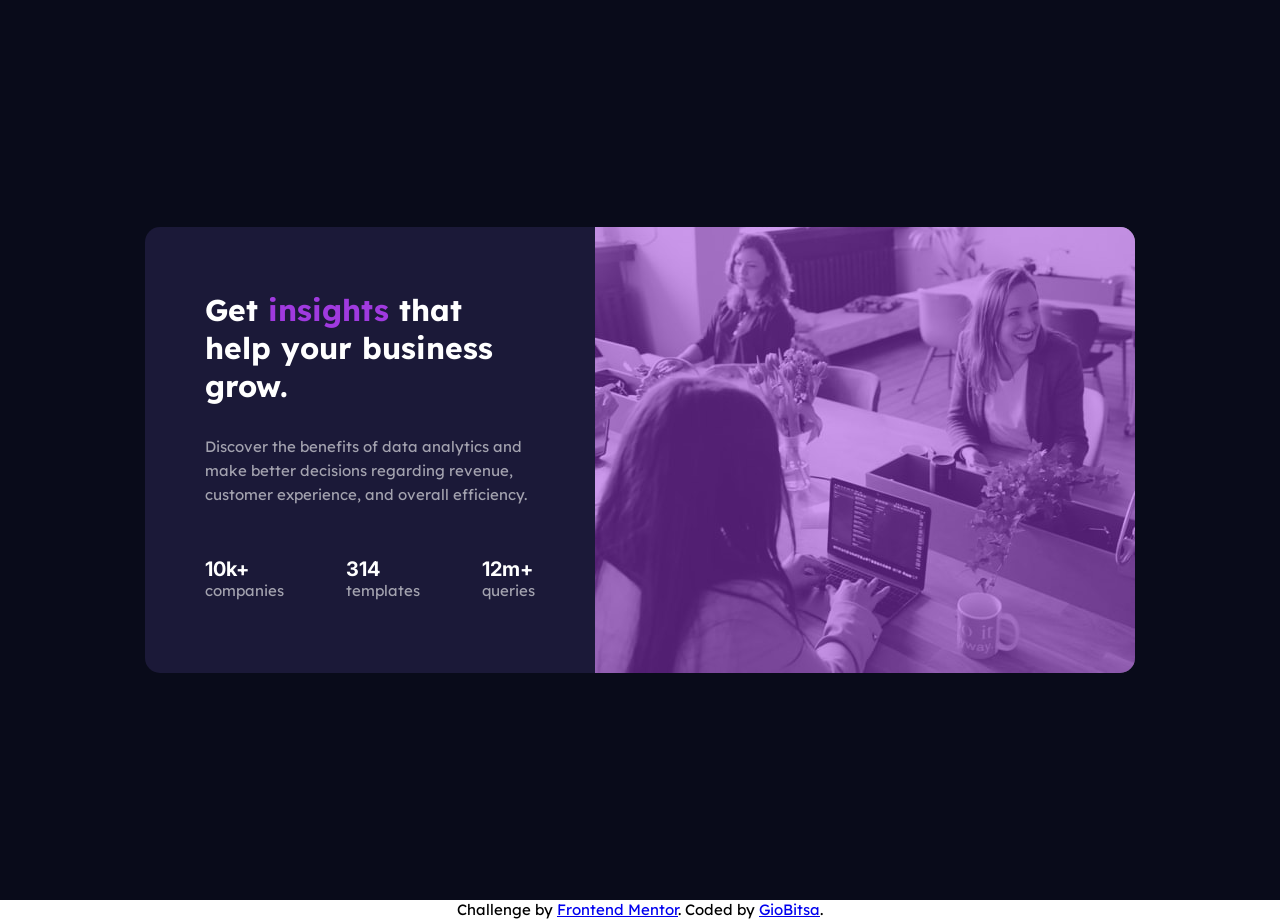
<file: index.html>
<!DOCTYPE html>
<html lang="en">
<head>
  <meta charset="UTF-8">
  <meta name="viewport" content="width=device-width, initial-scale=1.0"> <!-- displays site properly based on user's device -->

  <link rel="icon" type="image/png" sizes="32x32" href="./images/favicon-32x32.png">
  
  <title>Frontend Mentor | Stats preview card component</title>
  <!-- style -->
  <link rel="stylesheet" href="./style.css">

</head>
<body>

  <div class="main">
    <div class="content">
      <div class="left">
        <div class="text">
          <h1>Get <span>insights</span> that help your business grow.</h1>
          <p>Discover the benefits of data analytics and make better decisions regarding revenue, customer experience, and overall efficiency.</p>
        </div>
        <div class="stats">
          <div class="column">
            <span>10k+</span>
            <p>companies</p>
          </div>
          <div class="column">
            <span>314</span>
            <p>templates</p>
          </div>
          <div class="column">
            <span>12m+</span>
            <p>queries</p>
          </div>
        </div>
      </div>
      <div class="right">
        <img src="./images/image-header-desktop.jpg" alt="">
      </div>
    </div>
  </div>


  <div class="attribution" style="text-align: center;">
    Challenge by <a href="https://www.frontendmentor.io?ref=challenge" target="_blank">Frontend Mentor</a>. 
    Coded by <a href="https://giobitsa.github.io/portfolio/" target="_blank">GioBitsa</a>.
  </div>
</body>
</html>
</file>
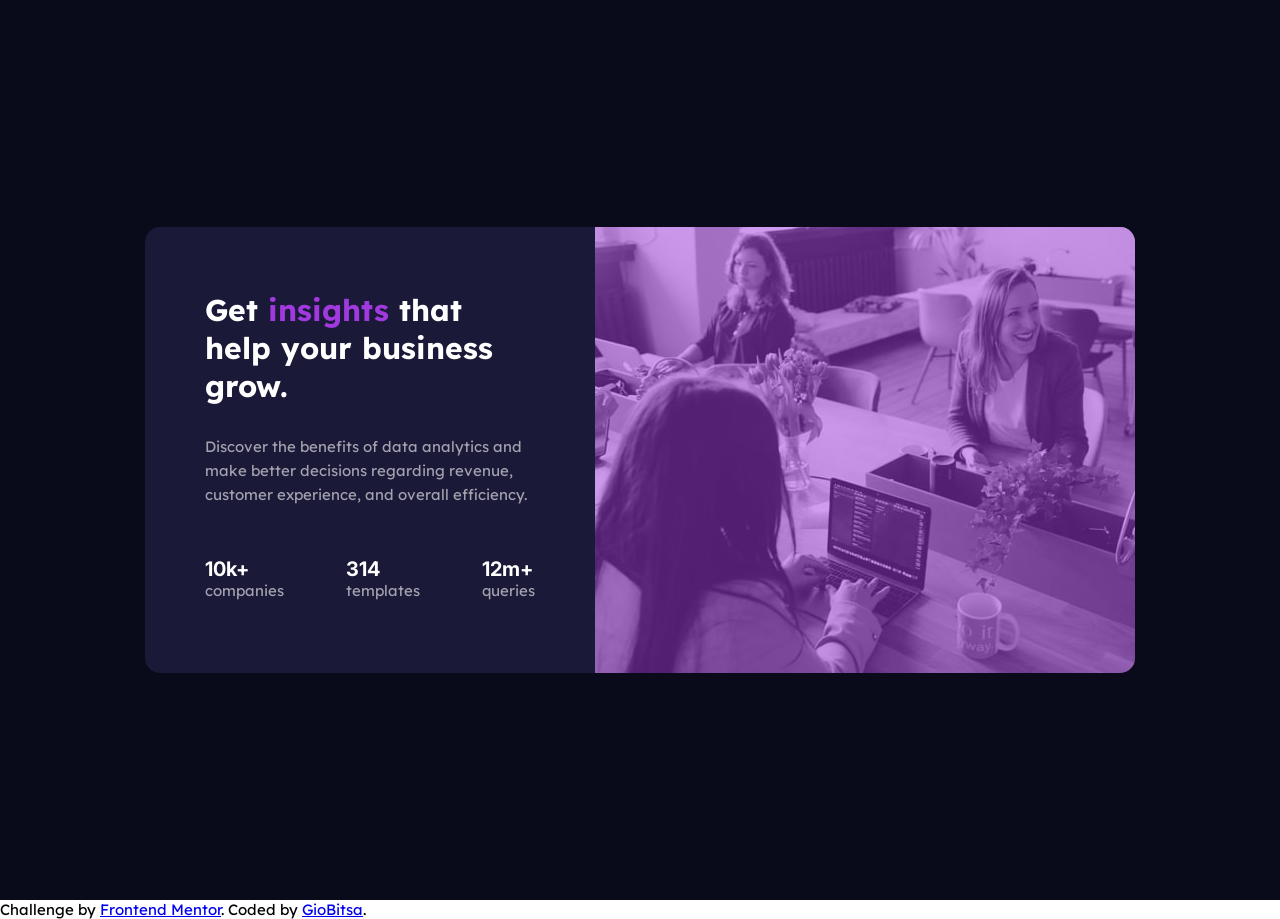
<file: 1. Stats preview card component/stats-preview-card-component-main/stats-preview-card-component-main/index.html>
<!DOCTYPE html>
<html lang="en">
<head>
  <meta charset="UTF-8">
  <meta name="viewport" content="width=device-width, initial-scale=1.0"> <!-- displays site properly based on user's device -->

  <link rel="icon" type="image/png" sizes="32x32" href="./images/favicon-32x32.png">
  
  <title>Frontend Mentor | Stats preview card component</title>
  <!-- style -->
  <link rel="stylesheet" href="./style.css">

</head>
<body>

  <div class="main">
    <div class="content">
      <div class="left">
        <div class="text">
          <h1>Get <span>insights</span> that help your business grow.</h1>
          <p>Discover the benefits of data analytics and make better decisions regarding revenue, customer experience, and overall efficiency.</p>
        </div>
        <div class="stats">
          <div class="column">
            <span>10k+</span>
            <p>companies</p>
          </div>
          <div class="column">
            <span>314</span>
            <p>templates</p>
          </div>
          <div class="column">
            <span>12m+</span>
            <p>queries</p>
          </div>
        </div>
      </div>
      <div class="right">
        <img src="./images/image-header-desktop.jpg" alt="">
      </div>
    </div>
  </div>


  <div class="attribution">
    Challenge by <a href="https://www.frontendmentor.io?ref=challenge" target="_blank">Frontend Mentor</a>. 
    Coded by <a href="https://giobitsa.github.io/portfolio/" target="_blank">GioBitsa</a>.
  </div>
</body>
</html>
</file>
<file: style.css>
@import url('https://fonts.googleapis.com/css2?family=Inter:wght@400;700&display=swap');
@import url('https://fonts.googleapis.com/css2?family=Lexend+Deca&display=swap');

*{
    margin: 0;
    padding: 0;
    box-sizing: border-box;
    /* font-family: 'Inter', sans-serif; */
    font-family: 'Lexend Deca', sans-serif;
}

:root{

    /* Primary */

    --Very-dark-blue: hsl(233, 47%, 7%); /* main background */
    --Dark-desaturated-blue: hsl(244, 38%, 16%); /* card background */
    --Soft-violet: hsl(277, 72%, 55%); /* accent */


    /* Neutral */

    --White: hsl(0, 0%, 100%); /* main heading, stats */
    --Slightly-transparent-white-one: hsla(0, 0%, 100%, 0.75); /* main paragraph */
    --Slightly-transparent-white-two: hsla(0, 0%, 100%, 0.6); /* stat headings */

}

body{
    font-size: 15px;
}

.main{
    width: 100%;
    min-height: 100vh;
    background-color: var(--Very-dark-blue);
    display: flex;
    align-items: center;
    justify-content: center;
}

.content{
    max-width: 1200px;
    background-color: var(--Dark-desaturated-blue);
    display: flex;
    align-items: center;
    justify-content: space-between;
    color: white;
    border-radius: 15px;
}

.left{
    padding: 60px;
    width: 450px;
}

.left .text{
    margin-bottom: 50px;
    font-family: 'Inter', sans-serif;
}

.left .text h1{
    color: var(--White);
    margin-bottom: 30px;
    font-weight: 700;
}

.left .text h1 span{
    color: var(--Soft-violet);
}

.left .text p{
    color: var(--Slightly-transparent-white-one);
    font-weight: 400;
    line-height: 1.5rem;
    opacity: 0.8;
}

.left .stats{
    display: flex;
    align-items: center;
    justify-content: space-between;
    margin: 10px 0;
}

.left .stats .column span{
    font-size: 20px;
    font-family: 'Inter', sans-serif;
    font-weight: 700;
}
.left .stats .column p{
    color: var(--Slightly-transparent-white-two);
}

.right{
    position: relative;
    border-radius: 0 15px 15px 0;
}
.right::after{
    content: "";
    width: 100%;
    height: 100%;
    position: absolute;
    top: 0;
    left: 0;
    background-color: var(--Soft-violet);
    opacity: 0.5;
    border-radius: 0 15px 15px 0;
}

.right img{
    display: block;
    max-width: 550px;
    border-radius: 0 15px 15px 0;
}

/* .attribution{
    position: absolute;
    bottom: 10px;
    color: white;
} */

@media screen and (max-width: 1050px){
    .content{
        flex-direction: column-reverse;
        text-align: center;
        margin: 100px 50px;
    }
    .right, .right::after, .right img{
        border-radius: 15px 15px 0 0;
    }
}

@media screen and (max-width: 650px){
    .content{
        width: 100%;
    }
    .right img{
        width: 100%;
    }
    .left{
        width: 100%;
        padding: 60px 30px;
    }
    .left .stats{
        flex-direction: column;
    }
    .column{
        margin: 10px 0;
    }
}
@media screen and (max-width: 450px){
    .content{
        margin: 100px 25px;
    }
    .left .text h1{
        font-size: 1.5rem;
    }
}
</file>
<file: 1. Stats preview card component/stats-preview-card-component-main/stats-preview-card-component-main/style.css>
@import url('https://fonts.googleapis.com/css2?family=Inter:wght@400;700&display=swap');
@import url('https://fonts.googleapis.com/css2?family=Lexend+Deca&display=swap');

*{
    margin: 0;
    padding: 0;
    box-sizing: border-box;
    /* font-family: 'Inter', sans-serif; */
    font-family: 'Lexend Deca', sans-serif;
}

:root{

    /* Primary */

    --Very-dark-blue: hsl(233, 47%, 7%); /* main background */
    --Dark-desaturated-blue: hsl(244, 38%, 16%); /* card background */
    --Soft-violet: hsl(277, 72%, 55%); /* accent */


    /* Neutral */

    --White: hsl(0, 0%, 100%); /* main heading, stats */
    --Slightly-transparent-white-one: hsla(0, 0%, 100%, 0.75); /* main paragraph */
    --Slightly-transparent-white-two: hsla(0, 0%, 100%, 0.6); /* stat headings */

}

body{
    font-size: 15px;
}

.main{
    width: 100%;
    min-height: 100vh;
    background-color: var(--Very-dark-blue);
    display: flex;
    align-items: center;
    justify-content: center;
}

.content{
    max-width: 1200px;
    background-color: var(--Dark-desaturated-blue);
    display: flex;
    align-items: center;
    justify-content: space-between;
    color: white;
    border-radius: 15px;
}

.left{
    padding: 60px;
    width: 450px;
}

.left .text{
    margin-bottom: 50px;
    font-family: 'Inter', sans-serif;
}

.left .text h1{
    color: var(--White);
    margin-bottom: 30px;
    font-weight: 700;
}

.left .text h1 span{
    color: var(--Soft-violet);
}

.left .text p{
    color: var(--Slightly-transparent-white-one);
    font-weight: 400;
    line-height: 1.5rem;
    opacity: 0.8;
}

.left .stats{
    display: flex;
    align-items: center;
    justify-content: space-between;
    margin: 10px 0;
}

.left .stats .column span{
    font-size: 20px;
    font-family: 'Inter', sans-serif;
    font-weight: 700;
}
.left .stats .column p{
    color: var(--Slightly-transparent-white-two);
}

.right{
    position: relative;
    border-radius: 0 15px 15px 0;
}
.right::after{
    content: "";
    width: 100%;
    height: 100%;
    position: absolute;
    top: 0;
    left: 0;
    background-color: var(--Soft-violet);
    opacity: 0.5;
    border-radius: 0 15px 15px 0;
}

.right img{
    display: block;
    max-width: 550px;
    border-radius: 0 15px 15px 0;
}

/* .attribution{
    position: absolute;
    bottom: 10px;
    color: white;
} */

@media screen and (max-width: 1050px){
    .content{
        flex-direction: column-reverse;
        text-align: center;
        margin: 100px 50px;
    }
    .right, .right::after, .right img{
        border-radius: 15px 15px 0 0;
    }
}

@media screen and (max-width: 650px){
    .content{
        width: 100%;
    }
    .right img{
        width: 100%;
    }
    .left{
        width: 100%;
        padding: 60px 30px;
    }
    .left .stats{
        flex-direction: column;
    }
    .column{
        margin: 10px 0;
    }
}
@media screen and (max-width: 450px){
    .content{
        margin: 100px 25px;
    }
    .left .text h1{
        font-size: 1.5rem;
    }
}
</file>
